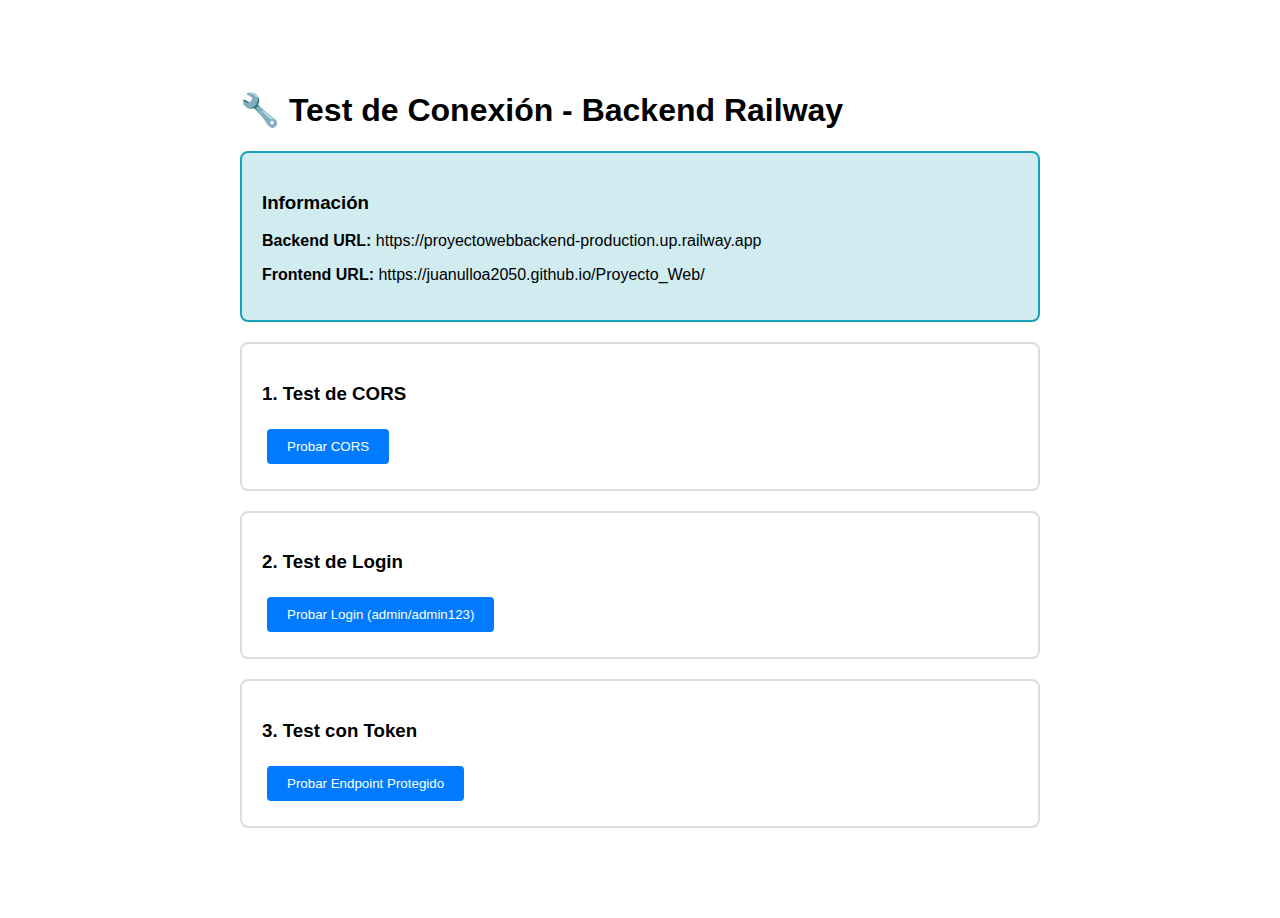
<file: test-connection.html>
<!DOCTYPE html>
<html lang="es">
<head>
    <meta charset="UTF-8">
    <meta name="viewport" content="width=device-width, initial-scale=1.0">
    <title>Test Conexión Backend</title>
    <style>
        body {
            font-family: Arial, sans-serif;
            max-width: 800px;
            margin: 50px auto;
            padding: 20px;
        }
        .test-box {
            border: 2px solid #ddd;
            border-radius: 8px;
            padding: 20px;
            margin: 20px 0;
        }
        .success { border-color: #28a745; background: #d4edda; }
        .error { border-color: #dc3545; background: #f8d7da; }
        .info { border-color: #17a2b8; background: #d1ecf1; }
        button {
            background: #007bff;
            color: white;
            border: none;
            padding: 10px 20px;
            border-radius: 4px;
            cursor: pointer;
            margin: 5px;
        }
        button:hover { background: #0056b3; }
        pre {
            background: #f4f4f4;
            padding: 10px;
            border-radius: 4px;
            overflow-x: auto;
        }
    </style>
</head>
<body>
    <h1>🔧 Test de Conexión - Backend Railway</h1>
    
    <div class="test-box info">
        <h3>Información</h3>
        <p><strong>Backend URL:</strong> https://proyectowebbackend-production.up.railway.app</p>
        <p><strong>Frontend URL:</strong> https://juanulloa2050.github.io/Proyecto_Web/</p>
    </div>

    <div class="test-box">
        <h3>1. Test de CORS</h3>
        <button onclick="testCORS()">Probar CORS</button>
        <div id="cors-result"></div>
    </div>

    <div class="test-box">
        <h3>2. Test de Login</h3>
        <button onclick="testLogin()">Probar Login (admin/admin123)</button>
        <div id="login-result"></div>
    </div>

    <div class="test-box">
        <h3>3. Test con Token</h3>
        <button onclick="testWithToken()">Probar Endpoint Protegido</button>
        <div id="token-result"></div>
    </div>

    <script>
        const API_BASE = 'https://proyectowebbackend-production.up.railway.app/api';
        let savedToken = null;

        async function testCORS() {
            const result = document.getElementById('cors-result');
            result.innerHTML = '<p>⏳ Probando CORS...</p>';
            
            try {
                const response = await fetch(`${API_BASE}/debug/whoami`, {
                    method: 'GET',
                    headers: {
                        'Content-Type': 'application/json'
                    }
                });

                if (response.status === 401 || response.status === 403) {
                    result.innerHTML = `
                        <div class="success">
                            <h4>✅ CORS funciona correctamente</h4>
                            <p>Status: ${response.status} (esperado - necesitas autenticación)</p>
                            <p>Esto significa que el backend está permitiendo peticiones desde este origen.</p>
                        </div>
                    `;
                } else {
                    result.innerHTML = `
                        <div class="success">
                            <h4>✅ Conexión exitosa</h4>
                            <p>Status: ${response.status}</p>
                        </div>
                    `;
                }
            } catch (error) {
                result.innerHTML = `
                    <div class="error">
                        <h4>❌ Error de CORS</h4>
                        <p>${error.message}</p>
                        <p><strong>Solución:</strong> Verifica que CorsConfig.java incluya tu URL de GitHub Pages</p>
                    </div>
                `;
                console.error('Error:', error);
            }
        }

        async function testLogin() {
            const result = document.getElementById('login-result');
            result.innerHTML = '<p>⏳ Intentando login...</p>';
            
            try {
                const response = await fetch(`${API_BASE}/login`, {
                    method: 'POST',
                    headers: {
                        'Content-Type': 'application/json'
                    },
                    body: JSON.stringify({
                        username: 'admin',
                        password: 'admin123'
                    })
                });

                const data = await response.json();

                if (response.ok) {
                    savedToken = data.token;
                    result.innerHTML = `
                        <div class="success">
                            <h4>✅ Login exitoso</h4>
                            <p><strong>Usuario:</strong> ${data.username}</p>
                            <p><strong>Rol:</strong> ${data.role}</p>
                            <p><strong>Token:</strong> ${data.token.substring(0, 50)}...</p>
                            <p style="margin-top: 10px; color: green;">Ahora puedes probar el Test 3</p>
                        </div>
                    `;
                } else {
                    throw new Error(data.error || 'Error en login');
                }
            } catch (error) {
                result.innerHTML = `
                    <div class="error">
                        <h4>❌ Error en login</h4>
                        <p>${error.message}</p>
                    </div>
                `;
                console.error('Error:', error);
            }
        }

        async function testWithToken() {
            const result = document.getElementById('token-result');
            
            if (!savedToken) {
                result.innerHTML = `
                    <div class="error">
                        <p>❌ Primero debes hacer login exitoso (Test 2)</p>
                    </div>
                `;
                return;
            }

            result.innerHTML = '<p>⏳ Probando endpoint protegido...</p>';
            
            try {
                const response = await fetch(`${API_BASE}/debug/whoami`, {
                    method: 'GET',
                    headers: {
                        'Content-Type': 'application/json',
                        'Authorization': `Bearer ${savedToken}`
                    }
                });

                const data = await response.json();

                if (response.ok) {
                    result.innerHTML = `
                        <div class="success">
                            <h4>✅ Autenticación JWT funciona</h4>
                            <pre>${JSON.stringify(data, null, 2)}</pre>
                        </div>
                    `;
                } else {
                    throw new Error('Token inválido o expirado');
                }
            } catch (error) {
                result.innerHTML = `
                    <div class="error">
                        <h4>❌ Error con token</h4>
                        <p>${error.message}</p>
                    </div>
                `;
                console.error('Error:', error);
            }
        }
    </script>
</body>
</html>
</file>
